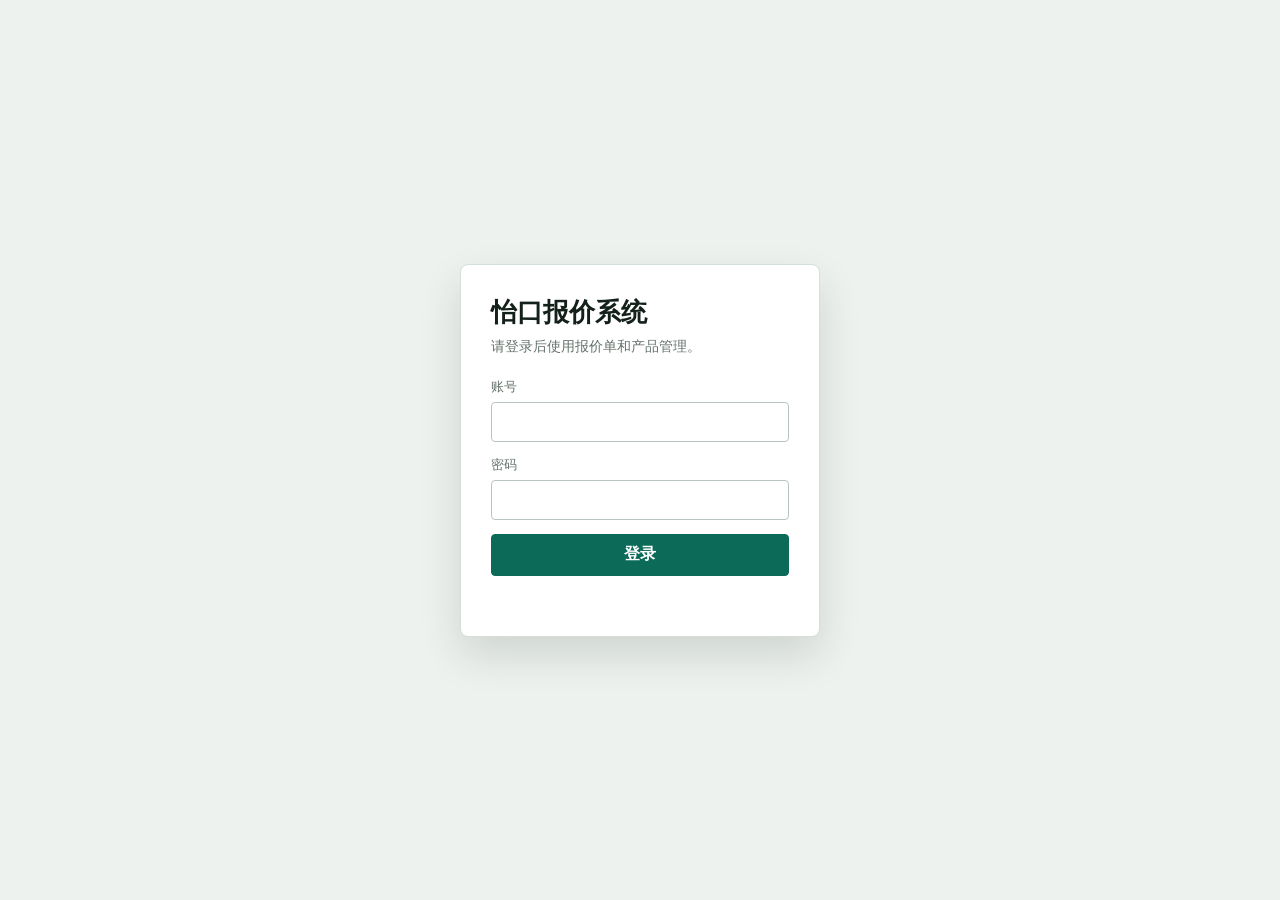
<file: login.html>
<!doctype html>
<html lang="zh-CN">
  <head>
    <meta charset="utf-8">
    <meta name="viewport" content="width=device-width, initial-scale=1">
    <title>报价系统登录</title>
    <link rel="stylesheet" href="login.css?v=20260520-2">
  </head>
  <body>
    <main class="login-card">
      <h1>怡口报价系统</h1>
      <p>请登录后使用报价单和产品管理。</p>
      <form id="loginForm">
        <label>账号<input id="username" name="username" autocomplete="username" required></label>
        <label>密码<input id="password" name="password" type="password" autocomplete="current-password" required></label>
        <button type="submit">登录</button>
      </form>
      <div class="login-error" id="loginError"></div>
    </main>
    <script src="login.js?v=20260520-1"></script>
  </body>
</html>
</file>
<file: login.css>
:root {
  --bg: #eef2ef;
  --ink: #13211a;
  --muted: #65736b;
  --brand: #0c6a58;
  --brand-dark: #084d40;
  --line: #d5ded8;
  --danger: #a83c32;
}

* {
  box-sizing: border-box;
}

body {
  align-items: center;
  background: var(--bg);
  color: var(--ink);
  display: flex;
  font-family: "Microsoft YaHei", "PingFang SC", "Segoe UI", Arial, sans-serif;
  justify-content: center;
  margin: 0;
  min-height: 100vh;
}

.login-card {
  background: #ffffff;
  border: 1px solid var(--line);
  border-radius: 8px;
  box-shadow: 0 18px 42px rgba(18, 33, 25, 0.14);
  padding: 30px;
  width: 360px;
}

h1 {
  font-size: 26px;
  margin: 0 0 8px;
}

p {
  color: var(--muted);
  font-size: 14px;
  margin: 0 0 22px;
}

form {
  display: grid;
  gap: 14px;
}

label {
  color: var(--muted);
  display: grid;
  font-size: 13px;
  gap: 6px;
}

input {
  border: 1px solid #b9c6bf;
  border-radius: 4px;
  color: var(--ink);
  font: inherit;
  min-height: 40px;
  outline: 0;
  padding: 8px 10px;
}

input:focus {
  border-color: var(--brand);
  box-shadow: 0 0 0 3px rgba(12, 106, 88, 0.14);
}

button {
  background: var(--brand);
  border: 1px solid var(--brand);
  border-radius: 4px;
  color: #ffffff;
  cursor: pointer;
  font: inherit;
  font-weight: 800;
  min-height: 42px;
}

button:hover {
  background: var(--brand-dark);
}

.login-error {
  color: var(--danger);
  font-size: 13px;
  min-height: 18px;
  margin-top: 12px;
}

@media (max-width: 480px) {
  body {
    align-items: stretch;
    padding: 16px;
  }

  .login-card {
    align-self: center;
    padding: 22px;
    width: 100%;
  }

  h1 {
    font-size: 23px;
  }

  input {
    min-height: 44px;
  }

  button {
    min-height: 46px;
  }
}
</file>
